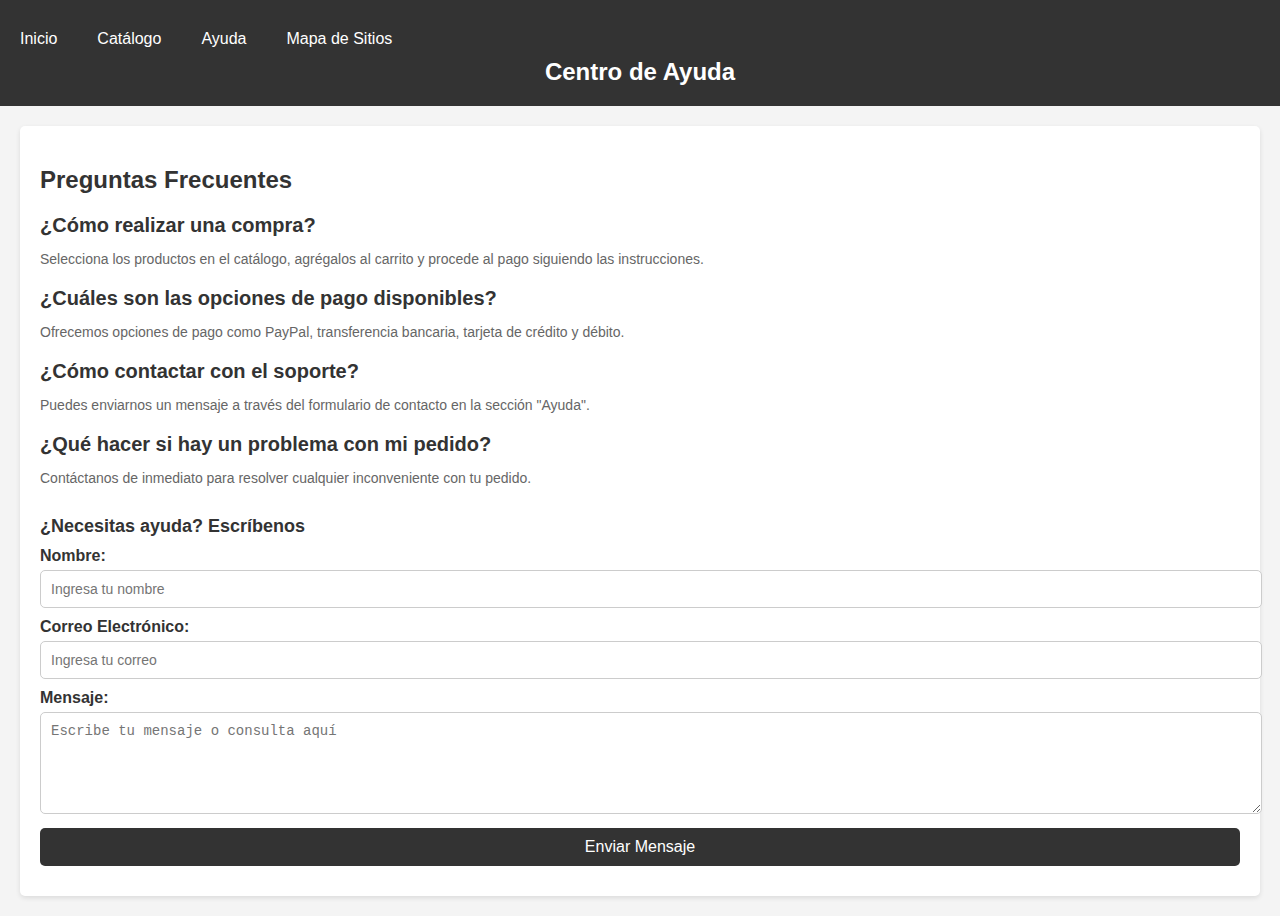
<file: Ayuda.html>
<!DOCTYPE html>
<html lang="es">
<head>
    <meta charset="UTF-8">
    <meta name="viewport" content="width=device-width, initial-scale=1.0">
    <title>Ayuda</title>
    <style>
        /* Estilo general */
        body {
            font-family: Arial, sans-serif;
            margin: 0;
            padding: 0;
            background-color: #f4f4f4;
            color: #333;
        }

        /* Menú de navegación */
        nav ul {
            list-style: none;
            padding: 0;
            margin: 0;
            background: #333;
            display: flex;
            overflow: hidden;
        }

        nav ul li {
            position: relative;
        }

        nav ul li a {
            display: block;
            padding: 10px 20px;
            color: #fff;
            text-decoration: none;
        }

        nav ul li:hover > a {
            background: #444;
        }

        nav ul li ul {
            display: none;
            position: absolute;
            background: #444;
            padding: 0;
        }

        nav ul li:hover ul {
            display: block;
        }

        nav ul li ul li {
            width: 200px;
        }

        nav ul li ul li a {
            padding: 10px;
        }

        /* Encabezado */
        header {
            text-align: center;
            background: #333;
            color: #fff;
            padding: 20px 0;
        }

        header h1 {
            margin: 0;
            font-size: 24px;
        }

        /* Contenedor de Ayuda */
        .help-container {
            max-width: 1200px;
            margin: 20px auto;
            padding: 20px;
            background: #fff;
            border-radius: 5px;
            box-shadow: 0 2px 5px rgba(0, 0, 0, 0.1);
        }

        .faq {
            margin-bottom: 20px;
        }

        .faq h2 {
            font-size: 20px;
            color: #333;
            margin-bottom: 10px;
        }

        .faq p {
            font-size: 14px;
            color: #666;
            margin-bottom: 10px;
        }

        .faq button {
            background: #333;
            color: #fff;
            padding: 10px 15px;
            border: none;
            border-radius: 5px;
            cursor: pointer;
        }

        .faq button:hover {
            background: #444;
        }

        /* Estilo del formulario */
        .help-form {
            margin-top: 30px;
        }

        .help-form h2 {
            font-size: 18px;
            margin-bottom: 10px;
        }

        .help-form label {
            display: block;
            margin-bottom: 5px;
            font-weight: bold;
        }

        .help-form input, .help-form textarea, .help-form button {
            width: 100%;
            padding: 10px;
            margin-bottom: 10px;
            border: 1px solid #ccc;
            border-radius: 5px;
            font-size: 14px;
        }

        .help-form button {
            background: #333;
            color: #fff;
            cursor: pointer;
            font-size: 16px;
            border: none;
        }

        .help-form button:hover {
            background: #444;
        }
    </style>
</head>
<body>

    <!-- Menú de Navegación -->
    <header>
        <nav>
            <ul>
                <li><a href="index.html">Inicio</a></li>
                <li><a href="catalogo.html">Catálogo</a></li>
                <li><a href="ayuda.html">Ayuda</a></li>
                <li><a href="mapa.html">Mapa de Sitios</a></li>
            </ul>
        </nav>
        <h1>Centro de Ayuda</h1>
    </header>

    <!-- Contenido de Ayuda -->
    <div class="help-container">
        <h2>Preguntas Frecuentes</h2>
        
        <div class="faq">
            <h2>¿Cómo realizar una compra?</h2>
            <p>Selecciona los productos en el catálogo, agrégalos al carrito y procede al pago siguiendo las instrucciones.</p>
        </div>

        <div class="faq">
            <h2>¿Cuáles son las opciones de pago disponibles?</h2>
            <p>Ofrecemos opciones de pago como PayPal, transferencia bancaria, tarjeta de crédito y débito.</p>
        </div>

        <div class="faq">
            <h2>¿Cómo contactar con el soporte?</h2>
            <p>Puedes enviarnos un mensaje a través del formulario de contacto en la sección "Ayuda".</p>
        </div>

        <div class="faq">
            <h2>¿Qué hacer si hay un problema con mi pedido?</h2>
            <p>Contáctanos de inmediato para resolver cualquier inconveniente con tu pedido.</p>
        </div>

        <!-- Formulario de Ayuda -->
        <div class="help-form">
            <h2>¿Necesitas ayuda? Escríbenos</h2>
            <form action="procesar_ayuda.php" method="POST">
                <label for="nombre">Nombre:</label>
                <input type="text" id="nombre" name="nombre" placeholder="Ingresa tu nombre" required>

                <label for="email">Correo Electrónico:</label>
                <input type="email" id="email" name="email" placeholder="Ingresa tu correo" required>

                <label for="mensaje">Mensaje:</label>
                <textarea id="mensaje" name="mensaje" rows="5" placeholder="Escribe tu mensaje o consulta aquí" required></textarea>

                <button type="submit">Enviar Mensaje</button>
            </form>
        </div>
    </div>

</body>
</html>
</file>
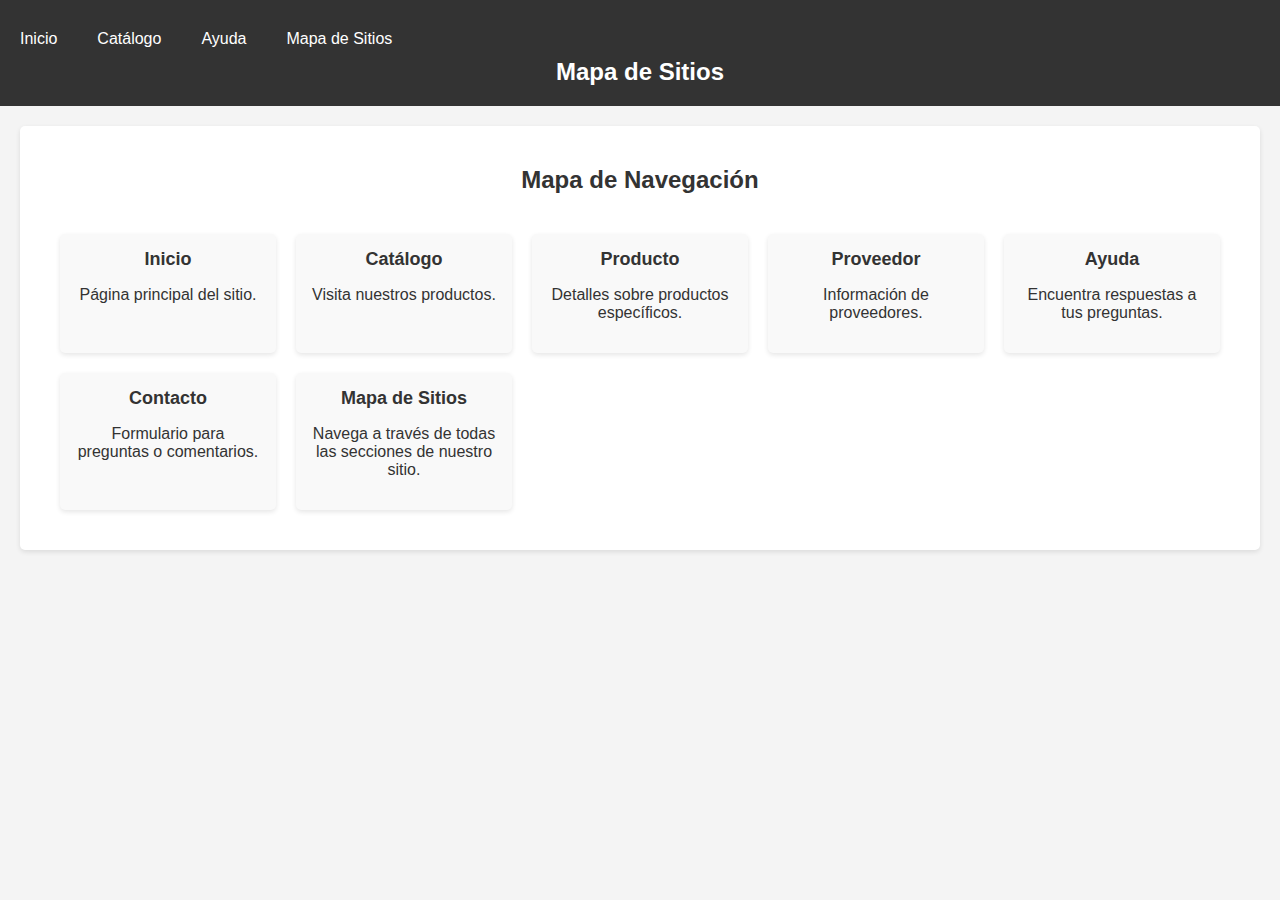
<file: Mapa.html>
<!DOCTYPE html>
<html lang="es">
<head>
    <meta charset="UTF-8">
    <meta name="viewport" content="width=device-width, initial-scale=1.0">
    <title>Mapa de Sitios</title>
    <style>
        /* Estilo general */
        body {
            font-family: Arial, sans-serif;
            margin: 0;
            padding: 0;
            background-color: #f4f4f4;
            color: #333;
        }

        /* Menú de navegación */
        nav ul {
            list-style: none;
            padding: 0;
            margin: 0;
            background: #333;
            display: flex;
            overflow: hidden;
        }

        nav ul li {
            position: relative;
        }

        nav ul li a {
            display: block;
            padding: 10px 20px;
            color: #fff;
            text-decoration: none;
        }

        nav ul li:hover > a {
            background: #444;
        }

        nav ul li ul {
            display: none;
            position: absolute;
            background: #444;
            padding: 0;
        }

        nav ul li:hover ul {
            display: block;
        }

        nav ul li ul li {
            width: 200px;
        }

        nav ul li ul li a {
            padding: 10px;
        }

        /* Encabezado */
        header {
            text-align: center;
            background: #333;
            color: #fff;
            padding: 20px 0;
        }

        header h1 {
            margin: 0;
            font-size: 24px;
        }

        /* Mapa de sitios */
        .sitemap-container {
            max-width: 1200px;
            margin: 20px auto;
            padding: 20px;
            background: #fff;
            border-radius: 5px;
            box-shadow: 0 2px 5px rgba(0, 0, 0, 0.1);
        }

        .sitemap-container h2 {
            font-size: 24px;
            color: #333;
            text-align: center;
        }

        .sitemap-list {
            display: grid;
            grid-template-columns: repeat(auto-fill, minmax(200px, 1fr));
            gap: 20px;
            padding: 20px;
        }

        .sitemap-item {
            background: #f9f9f9;
            padding: 15px;
            border-radius: 5px;
            box-shadow: 0 2px 5px rgba(0, 0, 0, 0.1);
            text-align: center;
        }

        .sitemap-item a {
            text-decoration: none;
            color: #333;
            font-size: 18px;
            font-weight: bold;
        }

        .sitemap-item a:hover {
            color: #007bff;
        }
    </style>
</head>
<body>

    <!-- Menú de Navegación -->
    <header>
        <nav>
            <ul>
                <li><a href="index.html">Inicio</a></li>
                <li><a href="catalogo.html">Catálogo</a></li>
                <li><a href="ayuda.html">Ayuda</a></li>
                <li><a href="mapa.html">Mapa de Sitios</a></li>
            </ul>
        </nav>
        <h1>Mapa de Sitios</h1>
    </header>

    <!-- Contenido del Mapa de Sitios -->
    <div class="sitemap-container">
        <h2>Mapa de Navegación</h2>
        
        <div class="sitemap-list">
            <!-- Categorías de Mapa de Sitios -->
            <div class="sitemap-item">
                <a href="index.html">Inicio</a>
                <p>Página principal del sitio.</p>
            </div>

            <div class="sitemap-item">
                <a href="catalogo.html">Catálogo</a>
                <p>Visita nuestros productos.</p>
            </div>

            <div class="sitemap-item">
                <a href="producto.html">Producto</a>
                <p>Detalles sobre productos específicos.</p>
            </div>

            <div class="sitemap-item">
                <a href="proveedor.html">Proveedor</a>
                <p>Información de proveedores.</p>
            </div>

            <div class="sitemap-item">
                <a href="ayuda.html">Ayuda</a>
                <p>Encuentra respuestas a tus preguntas.</p>
            </div>

            <div class="sitemap-item">
                <a href="contacto.html">Contacto</a>
                <p>Formulario para preguntas o comentarios.</p>
            </div>

            <div class="sitemap-item">
                <a href="mapa.html">Mapa de Sitios</a>
                <p>Navega a través de todas las secciones de nuestro sitio.</p>
            </div>
        </div>
    </div>

</body>
</html>
</file>
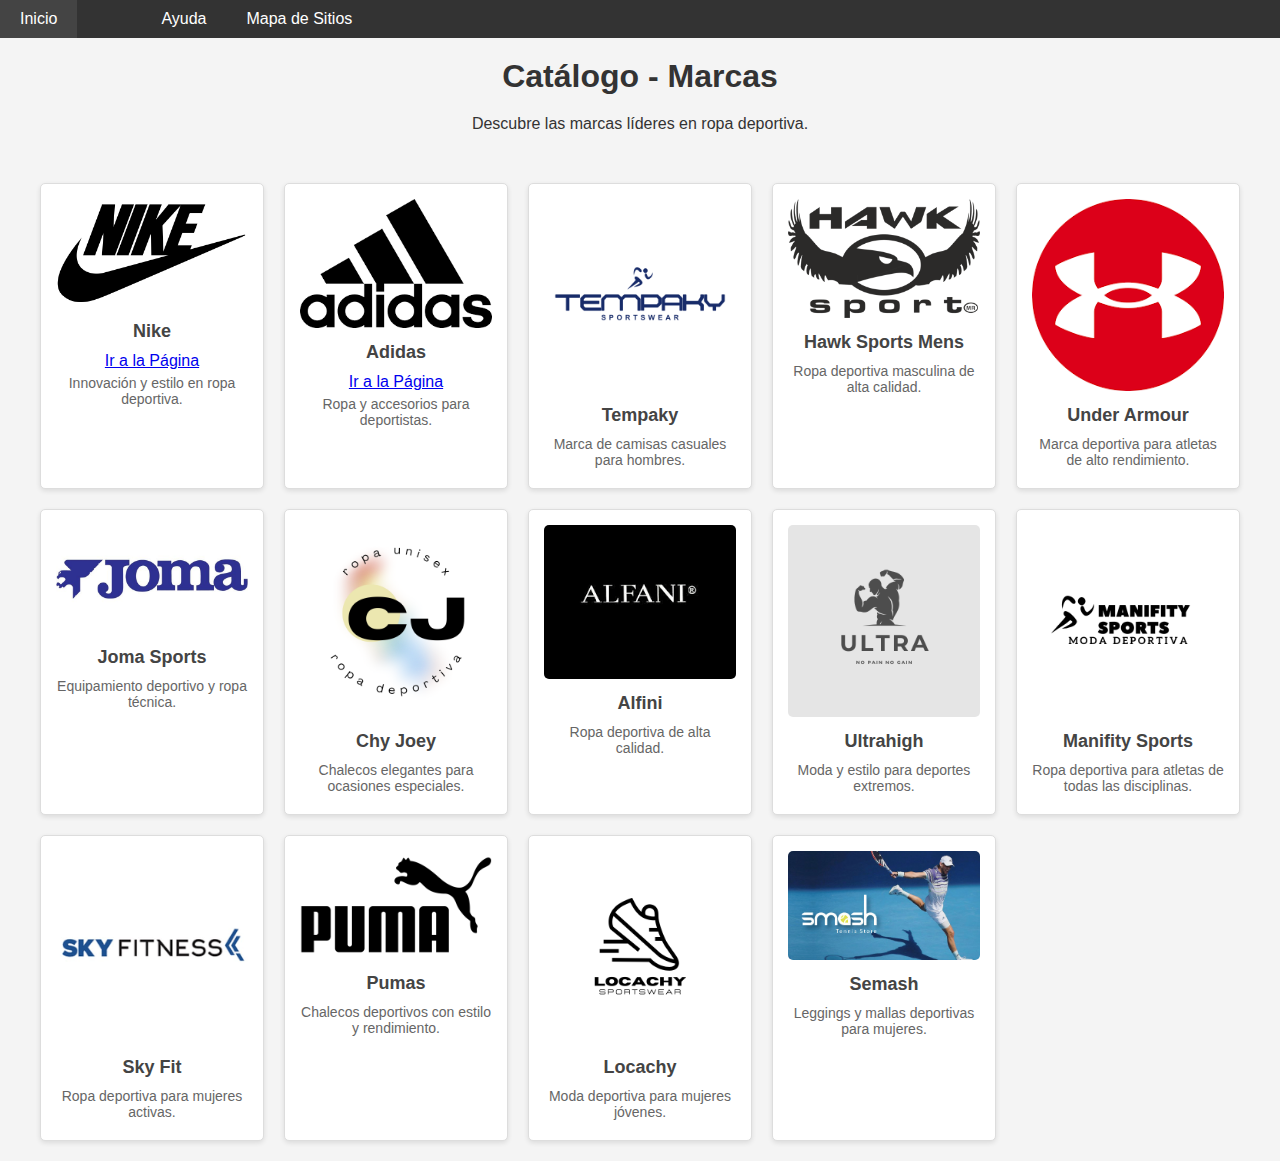
<file: Marca.html>
<!DOCTYPE html>
<html lang="es">
<head>
    <meta charset="UTF-8">
    <meta name="viewport" content="width=device-width, initial-scale=1.0">
    <title>Catálogo - Marcas</title>
    <style>
        /* Estilo general */
        body {
            font-family: Arial, sans-serif;
            margin: 0;
            padding: 0;
            background-color: #f4f4f4;
            color: #333;
        }

        /* Menú de navegación */
        nav ul {
            list-style: none;
            padding: 0;
            margin: 0;
            background: #333;
            display: flex;
            overflow: hidden;
        }

        nav ul li {
            position: relative;
        }

        nav ul li a {
            display: block;
            padding: 10px 20px;
            color: #fff;
            text-decoration: none;
        }

        nav ul li:hover > a {
            background: #444;
        }

        nav ul li ul {
            display: none;
            position: absolute;
            background: #444;
            padding: 0;
        }

        nav ul li:hover ul {
            display: block;
        }

        nav ul li ul li {
            width: 200px;
        }

        nav ul li ul li a {
            padding: 10px;
        }

        /* Encabezado */
        h1 {
            text-align: center;
            margin: 20px 0;
            color: #333;
        }

        p {
            text-align: center;
            margin: 10px 0 30px;
        }

        /* Grid de marcas */
        .brand-grid {
            display: grid;
            grid-template-columns: repeat(auto-fit, minmax(200px, 1fr));
            gap: 20px;
            padding: 20px;
            max-width: 1200px;
            margin: 0 auto;
        }

        .brand-card {
            background: #fff;
            border: 1px solid #ddd;
            border-radius: 5px;
            box-shadow: 0 2px 5px rgba(0, 0, 0, 0.1);
            padding: 15px;
            text-align: center;
        }

        .brand-card img {
            max-width: 100%;
            height: auto;
            border-radius: 5px;
        }

        .brand-card h2 {
            margin: 10px 0;
            font-size: 18px;
            color: #444;
        }

        .brand-card p {
            margin: 5px 0;
            font-size: 14px;
            color: #666;
        }
    </style>
</head>
<body>

    <!-- Menú de navegación -->
    <nav>
        <ul>
            <li><a href="index.html">Inicio</a></li>
            <li>Catálogo
                <ul>
                    <li><a href="marca.html">Marca</a></li>
                    <li><a href="modelo.html">Modelo</a></li>
                    <li><a href="precio.html">Precio</a></li>
                    <li><a href="area.html">Área</a></li>
                </ul>
            </li>
            <li><a href="ayuda.html">Ayuda</a></li>
            <li><a href="mapa.html">Mapa de Sitios</a></li>
        </ul>
    </nav>

    <h1>Catálogo - Marcas</h1>
    <p>Descubre las marcas líderes en ropa deportiva.</p>

   <!-- Grid de marcas -->
<div class="brand-grid">
    <!-- Marca 1 -->
    <div class="brand-card">
        <img src="nike.jpg" alt="Nike">
        <h2>Nike</h2>
        <a href="https://www.nike.mx">Ir a la Página</a>
        <p>Innovación y estilo en ropa deportiva.</p>
    </div>

    <!-- Marca 2 -->
    <div class="brand-card">
        <img src="adidas.png" alt="Adidas">
        <h2>Adidas</h2>
        <a href="https://www.adidas.mx">Ir a la Página</a>
        <p>Ropa y accesorios para deportistas.</p>
    </div>

    <!-- Marca 3 -->
    <div class="brand-card">
        <img src="tempaky.png" alt="Tempaky">
        <h2>Tempaky</h2>
        <p>Marca de camisas casuales para hombres.</p>
    </div>

    <!-- Marca 4 -->
    <div class="brand-card">
        <img src="hawk.png" alt="Hawk Sports Mens">
        <h2>Hawk Sports Mens</h2>
        <p>Ropa deportiva masculina de alta calidad.</p>
    </div>

    <!-- Marca 5 -->
    <div class="brand-card">
        <img src="under.png" alt="Under Armour">
        <h2>Under Armour</h2>
        <p>Marca deportiva para atletas de alto rendimiento.</p>
    </div>

    <!-- Marca 6 -->
    <div class="brand-card">
        <img src="joma.jpg" alt="Joma Sports">
        <h2>Joma Sports</h2>
        <p>Equipamiento deportivo y ropa técnica.</p>
    </div>

    <!-- Marca 7 -->
    <div class="brand-card">
        <img src="cj.png" alt="Chy Joey">
        <h2>Chy Joey</h2>
        <p>Chalecos elegantes para ocasiones especiales.</p>
    </div>

    <!-- Marca 8 -->
    <div class="brand-card">
        <img src="alfini.png" alt="Alfini">
        <h2>Alfini</h2>
        <p>Ropa deportiva de alta calidad.</p>
    </div>

    <!-- Marca 9 -->
    <div class="brand-card">
        <img src="ultra.png" alt="Ultrahigh">
        <h2>Ultrahigh</h2>
        <p>Moda y estilo para deportes extremos.</p>
    </div>

    <!-- Marca 10 -->
    <div class="brand-card">
        <img src="many.png" alt="Manifity Sports">
        <h2>Manifity Sports</h2>
        <p>Ropa deportiva para atletas de todas las disciplinas.</p>
    </div>


  
    <!-- Marca 14 -->
    <div class="brand-card">
        <img src="sky.png" alt="Sky Fit">
        <h2>Sky Fit</h2>
        <p>Ropa deportiva para mujeres activas.</p>
    </div>

    <!-- Marca 15 -->
    <div class="brand-card">
        <img src="puma.jpg" alt="Puma">
        <h2>Pumas</h2>
        <p>Chalecos deportivos con estilo y rendimiento.</p>
    </div>

    <!-- Marca 16 -->
    <div class="brand-card">
        <img src="locachy.png" alt="Locachy">
        <h2>Locachy</h2>
        <p>Moda deportiva para mujeres jóvenes.</p>
    </div>

    <!-- Marca 17 -->
    <div class="brand-card">
        <img src="semash.jpg" alt="Semash">
        <h2>Semash</h2>
        <p>Leggings y mallas deportivas para mujeres.</p>
    </div>

</div>
</file>
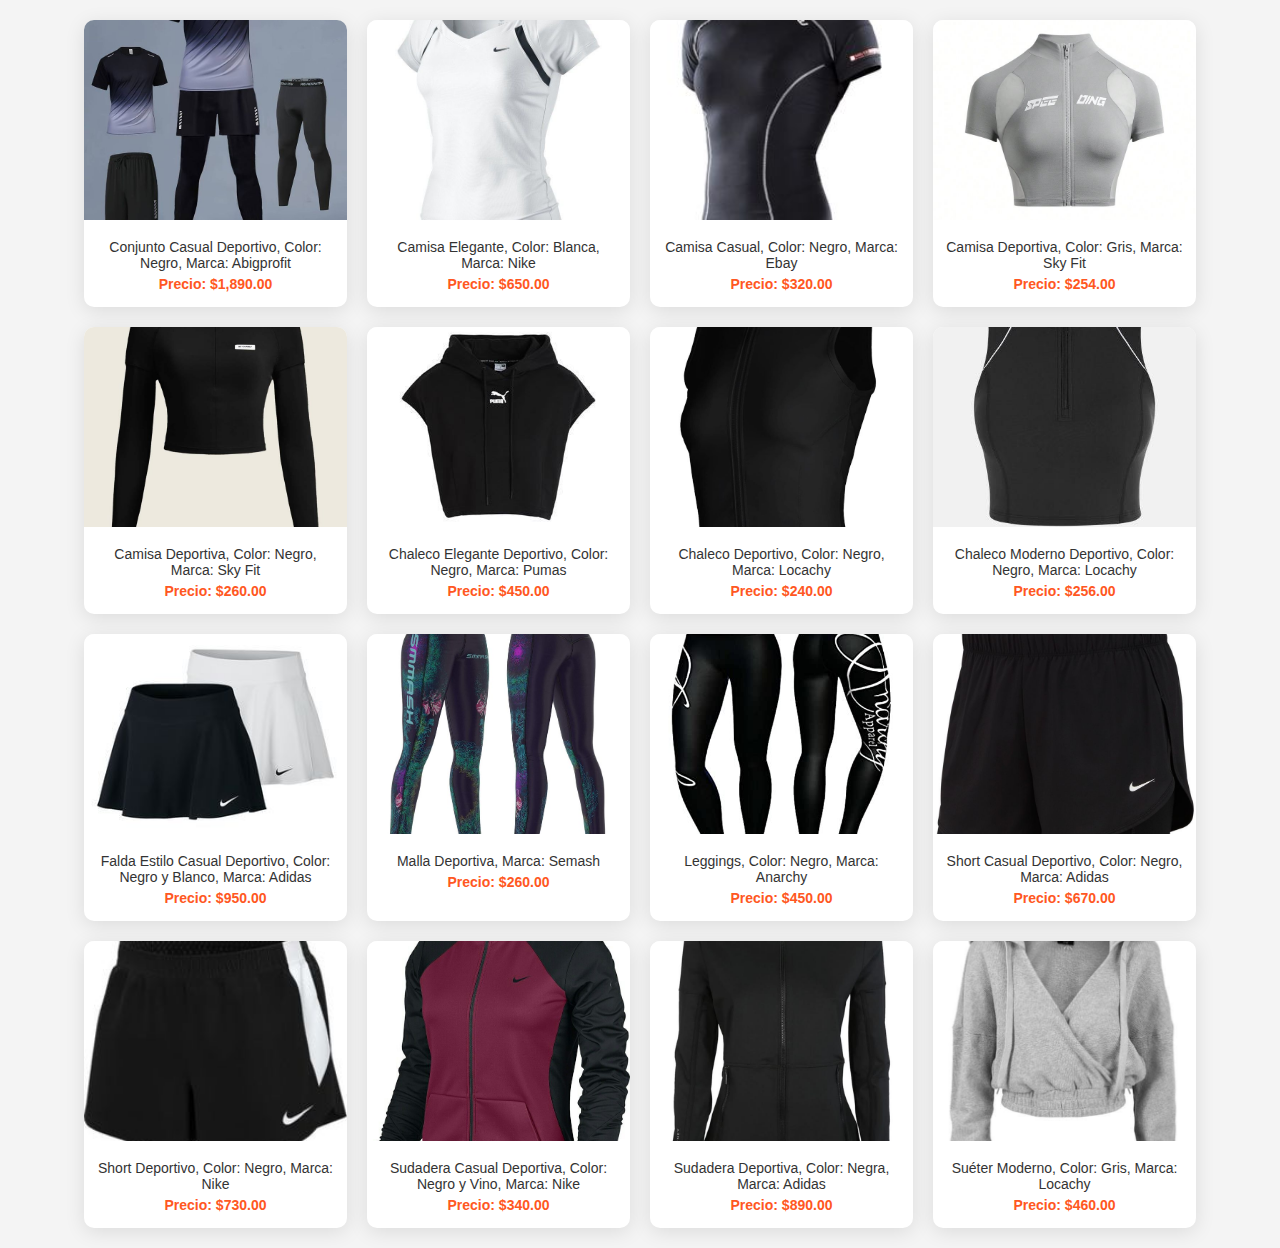
<file: Precio.html>
<!DOCTYPE html>
<html lang="es">
<head>
    <meta charset="UTF-8">
    <meta name="viewport" content="width=device-width, initial-scale=1.0">
    <title>Galería de Productos</title>
    <style>
        body {
            font-family: 'Arial', sans-serif;
            background-color: #f4f4f4;
            margin: 0;
            padding: 0;
        }

        .gallery-container {
            display: grid;
            grid-template-columns: repeat(4, 1fr); /* 4 columnas por fila */
            gap: 20px;
            padding: 20px;
            width: 90%;
            margin: 0 auto;
            box-sizing: border-box;
        }

        .gallery-item {
            background-color: white;
            border-radius: 10px;
            overflow: hidden;
            box-shadow: 0 4px 20px rgba(0, 0, 0, 0.1);
            transition: transform 0.3s ease-in-out, box-shadow 0.3s ease-in-out;
        }

        .gallery-item:hover {
            transform: scale(1.05);
            box-shadow: 0 8px 40px rgba(0, 0, 0, 0.2);
        }

        .gallery-item img {
            width: 100%;
            height: auto;
            max-height: 200px; /* Imágenes más pequeñas */
            object-fit: cover;
        }

        .product-info {
            padding: 10px;
            font-size: 14px;
            text-align: center;
            color: #333;
        }

        .product-info p {
            margin: 5px 0;
        }

        .product-info .price {
            font-weight: bold;
            color: #FF5722;
        }

        /* Responsividad */
        @media (max-width: 768px) {
            .gallery-container {
                grid-template-columns: repeat(2, 1fr); /* 2 columnas en pantallas medianas */
            }
        }

        @media (max-width: 480px) {
            .gallery-container {
                grid-template-columns: 1fr; /* 1 columna en pantallas pequeñas */
            }
        }

    </style>
</head>
<body>

    <div class="gallery-container">
        <!-- Producto 15 -->
        <div class="gallery-item">
            <img src="conjunto2.jpg" alt="Conjunto Casual Deportivo">
            <div class="product-info">
                <p>Conjunto Casual Deportivo, Color: Negro, Marca: Abigprofit</p>
                <p class="price">Precio: $1,890.00</p>
            </div>
        </div>

        <!-- Producto 16 -->
        <div class="gallery-item">
            <img src="camisa2m.jpg" alt="Camisa Elegante">
            <div class="product-info">
                <p>Camisa Elegante, Color: Blanca, Marca: Nike</p>
                <p class="price">Precio: $650.00</p>
            </div>
        </div>

        <!-- Producto 17 -->
        <div class="gallery-item">
            <img src="camisa3m.jpg" alt="Camisa Casual">
            <div class="product-info">
                <p>Camisa Casual, Color: Negro, Marca: Ebay</p>
                <p class="price">Precio: $320.00</p>
            </div>
        </div>

        <!-- Producto 18 -->
        <div class="gallery-item">
            <img src="camisagrism.jpg" alt="Camisa Deportiva">
            <div class="product-info">
                <p>Camisa Deportiva, Color: Gris, Marca: Sky Fit</p>
                <p class="price">Precio: $254.00</p>
            </div>
        </div>

        <!-- Producto 19 -->
        <div class="gallery-item">
            <img src="camisam.jpg" alt="Camisa Deportiva">
            <div class="product-info">
                <p>Camisa Deportiva, Color: Negro, Marca: Sky Fit</p>
                <p class="price">Precio: $260.00</p>
            </div>
        </div>

        <!-- Producto 20 -->
        <div class="gallery-item">
            <img src="chalecom.jpg" alt="Chaleco Elegante Deportivo">
            <div class="product-info">
                <p>Chaleco Elegante Deportivo, Color: Negro, Marca: Pumas</p>
                <p class="price">Precio: $450.00</p>
            </div>
        </div>

        <!-- Producto 21 -->
        <div class="gallery-item">
            <img src="chaleem.jpg" alt="Chaleco Deportivo">
            <div class="product-info">
                <p>Chaleco Deportivo, Color: Negro, Marca: Locachy</p>
                <p class="price">Precio: $240.00</p>
            </div>
        </div>

        <!-- Producto 22 -->
        <div class="gallery-item">
            <img src="chalem.jpg" alt="Chaleco Moderno Deportivo">
            <div class="product-info">
                <p>Chaleco Moderno Deportivo, Color: Negro, Marca: Locachy</p>
                <p class="price">Precio: $256.00</p>
            </div>
        </div>

        <!-- Producto 23 -->
        <div class="gallery-item">
            <img src="faldam.jpg" alt="Falda Estilo Casual Deportivo">
            <div class="product-info">
                <p>Falda Estilo Casual Deportivo, Color: Negro y Blanco, Marca: Adidas</p>
                <p class="price">Precio: $950.00</p>
            </div>
        </div>

        <!-- Producto 24 -->
        <div class="gallery-item">
            <img src="malla1m.jpg" alt="Malla Deportiva">
            <div class="product-info">
                <p>Malla Deportiva, Marca: Semash</p>
                <p class="price">Precio: $260.00</p>
            </div>
        </div>

        <!-- Producto 25 -->
        <div class="gallery-item">
            <img src="malla2m.jpg" alt="Leggings">
            <div class="product-info">
                <p>Leggings, Color: Negro, Marca: Anarchy</p>
                <p class="price">Precio: $450.00</p>
            </div>
        </div>

        <!-- Producto 26 -->
        <div class="gallery-item">
            <img src="shortm.jpg" alt="Short Casual Deportivo">
            <div class="product-info">
                <p>Short Casual Deportivo, Color: Negro, Marca: Adidas</p>
                <p class="price">Precio: $670.00</p>
            </div>
        </div>

        <!-- Producto 27 -->
        <div class="gallery-item">
            <img src="short2m.jpg" alt="Short Deportivo">
            <div class="product-info">
                <p>Short Deportivo, Color: Negro, Marca: Nike</p>
                <p class="price">Precio: $730.00</p>
            </div>
        </div>

        <!-- Producto 28 -->
        <div class="gallery-item">
            <img src="suda2m.jpg" alt="Sudadera Casual Deportiva">
            <div class="product-info">
                <p>Sudadera Casual Deportiva, Color: Negro y Vino, Marca: Nike</p>
                <p class="price">Precio: $340.00</p>
            </div>
        </div>

        <!-- Producto 29 -->
        <div class="gallery-item">
            <img src="sudaderam.jpg" alt="Sudadera Deportiva">
            <div class="product-info">
                <p>Sudadera Deportiva, Color: Negra, Marca: Adidas</p>
                <p class="price">Precio: $890.00</p>
            </div>
        </div>

        <!-- Producto 30 -->
        <div class="gallery-item">
            <img src="sueterm.jpg" alt="Suéter Moderno">
            <div class="product-info">
                <p>Suéter Moderno, Color: Gris, Marca: Locachy</p>
                <p class="price">Precio: $460.00</p>
            </div>
        </div>
    </div>

</body>
</html>
</file>
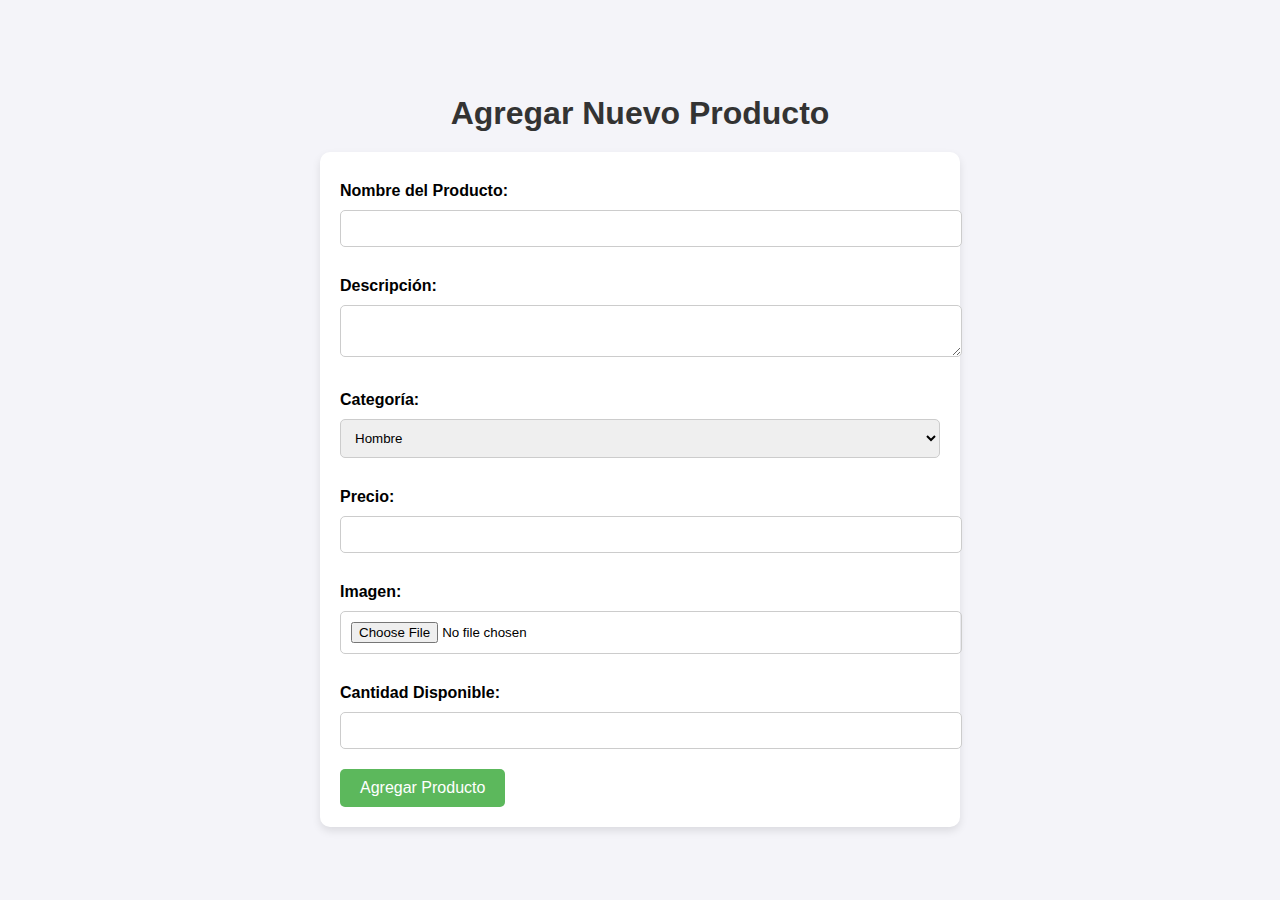
<file: Producto.html>
<!DOCTYPE html>
<html lang="es">
<head>
    <meta charset="UTF-8">
    <meta name="viewport" content="width=device-width, initial-scale=1.0">
    <title>Agregar Producto</title>
    <style>
        body {
            font-family: Arial, sans-serif;
            background-color: #f4f4f9;
            margin: 0;
            padding: 0;
            display: flex;
            justify-content: center;
            align-items: center;
            height: 100vh;
        }

        nav {
            width: 100%;
            background-color: #333;
            padding: 10px 0;
            text-align: center;
        }

        nav ul {
            list-style: none;
            margin: 0;
            padding: 0;
        }

        nav ul li {
            display: inline;
            margin: 0 15px;
        }

        nav ul li a {
            color: #fff;
            text-decoration: none;
            font-weight: bold;
        }

        nav ul li ul {
            display: none;
            position: absolute;
            background-color: #444;
            padding: 10px;
        }

        nav ul li:hover ul {
            display: block;
        }

        h1 {
            text-align: center;
            color: #333;
            margin-bottom: 20px;
        }

        form {
            background-color: #fff;
            padding: 20px;
            border-radius: 10px;
            box-shadow: 0 4px 8px rgba(0, 0, 0, 0.1);
            width: 50%;
            max-width: 600px;
            margin: auto;
        }

        label {
            font-weight: bold;
            margin-top: 10px;
            display: block;
        }

        input[type="text"], input[type="number"], select, textarea, input[type="file"] {
            width: 100%;
            padding: 10px;
            margin: 10px 0 20px;
            border: 1px solid #ccc;
            border-radius: 5px;
        }

        input[type="submit"] {
            background-color: #5cb85c;
            color: white;
            border: none;
            padding: 10px 20px;
            border-radius: 5px;
            cursor: pointer;
            font-size: 16px;
        }

        input[type="submit"]:hover {
            background-color: #4cae4c;
        }

        .container {
            max-width: 1200px;
            width: 100%;
        }

    </style>
</head>
<body>


    <div class="container">
        <h1>Agregar Nuevo Producto</h1>

        <!-- Formulario de Agregar Producto -->
        <form action="procesar_producto.php" method="POST" enctype="multipart/form-data">
            <label for="nombre">Nombre del Producto:</label>
            <input type="text" id="nombre" name="nombre" required><br>

            <label for="descripcion">Descripción:</label>
            <textarea id="descripcion" name="descripcion" required></textarea><br>

            <label for="categoria">Categoría:</label>
            <select id="categoria" name="categoria" required>
                <option value="Hombre">Hombre</option>
                <option value="Mujer">Mujer</option>
                <option value="Deportivo">Deportivo</option>
            </select><br>

            <label for="precio">Precio:</label>
            <input type="number" id="precio" name="precio" required><br>

            <label for="imagen">Imagen:</label>
            <input type="file" id="imagen" name="imagen" required><br>

            <label for="cantidad">Cantidad Disponible:</label>
            <input type="number" id="cantidad" name="cantidad" required><br>

            <input type="submit" value="Agregar Producto">
        </form>
    </div>

</body>
</html>
</file>
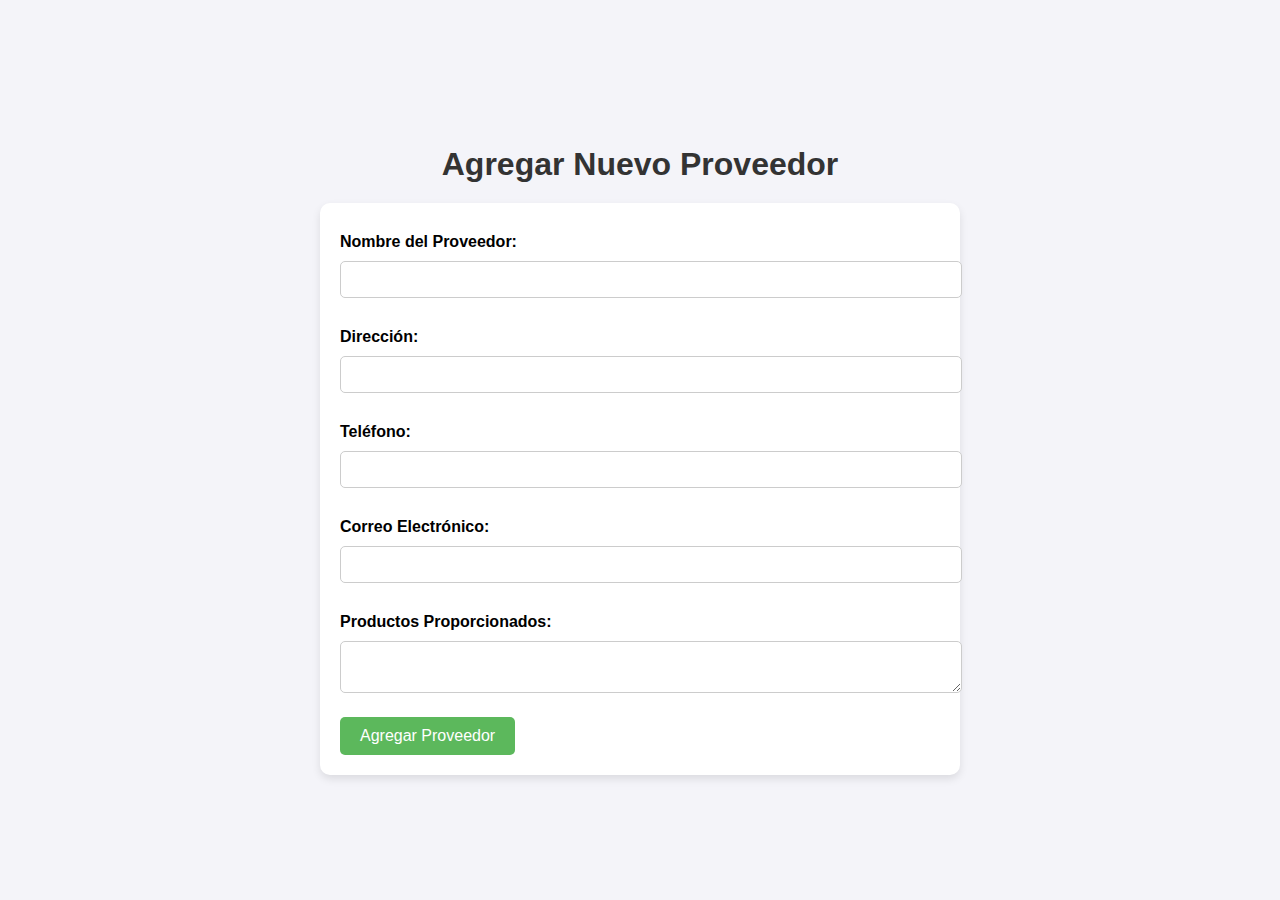
<file: Proveedor.html>
<!DOCTYPE html>
<html lang="es">
<head>
    <meta charset="UTF-8">
    <meta name="viewport" content="width=device-width, initial-scale=1.0">
    <title>Agregar Proveedor</title>
    <style>
        body {
            font-family: Arial, sans-serif;
            background-color: #f4f4f9;
            margin: 0;
            padding: 0;
            display: flex;
            justify-content: center;
            align-items: center;
            height: 100vh;
        }

        nav {
            width: 100%;
            background-color: #333;
            padding: 10px 0;
            text-align: center;
        }

        nav ul {
            list-style: none;
            margin: 0;
            padding: 0;
        }

        nav ul li {
            display: inline;
            margin: 0 15px;
        }

        nav ul li a {
            color: #fff;
            text-decoration: none;
            font-weight: bold;
        }

        nav ul li ul {
            display: none;
            position: absolute;
            background-color: #444;
            padding: 10px;
        }

        nav ul li:hover ul {
            display: block;
        }

        h1 {
            text-align: center;
            color: #333;
            margin-bottom: 20px;
        }

        form {
            background-color: #fff;
            padding: 20px;
            border-radius: 10px;
            box-shadow: 0 4px 8px rgba(0, 0, 0, 0.1);
            width: 50%;
            max-width: 600px;
            margin: auto;
        }

        label {
            font-weight: bold;
            margin-top: 10px;
            display: block;
        }

        input[type="text"], input[type="number"], input[type="email"], textarea {
            width: 100%;
            padding: 10px;
            margin: 10px 0 20px;
            border: 1px solid #ccc;
            border-radius: 5px;
        }

        input[type="submit"] {
            background-color: #5cb85c;
            color: white;
            border: none;
            padding: 10px 20px;
            border-radius: 5px;
            cursor: pointer;
            font-size: 16px;
        }

        input[type="submit"]:hover {
            background-color: #4cae4c;
        }

        .container {
            max-width: 1200px;
            width: 100%;
        }

    </style>
</head>
<body>

    <div class="container">
        <h1>Agregar Nuevo Proveedor</h1>

        <!-- Formulario de Agregar Proveedor -->
        <form action="procesar_proveedor.php" method="POST">
            <label for="nombre">Nombre del Proveedor:</label>
            <input type="text" id="nombre" name="nombre" required><br>

            <label for="direccion">Dirección:</label>
            <input type="text" id="direccion" name="direccion" required><br>

            <label for="telefono">Teléfono:</label>
            <input type="number" id="telefono" name="telefono" required><br>

            <label for="email">Correo Electrónico:</label>
            <input type="email" id="email" name="email" required><br>

            <label for="productos">Productos Proporcionados:</label>
            <textarea id="productos" name="productos" required></textarea><br>

            <input type="submit" value="Agregar Proveedor">
        </form>
    </div>

</body>
</html>
</file>
